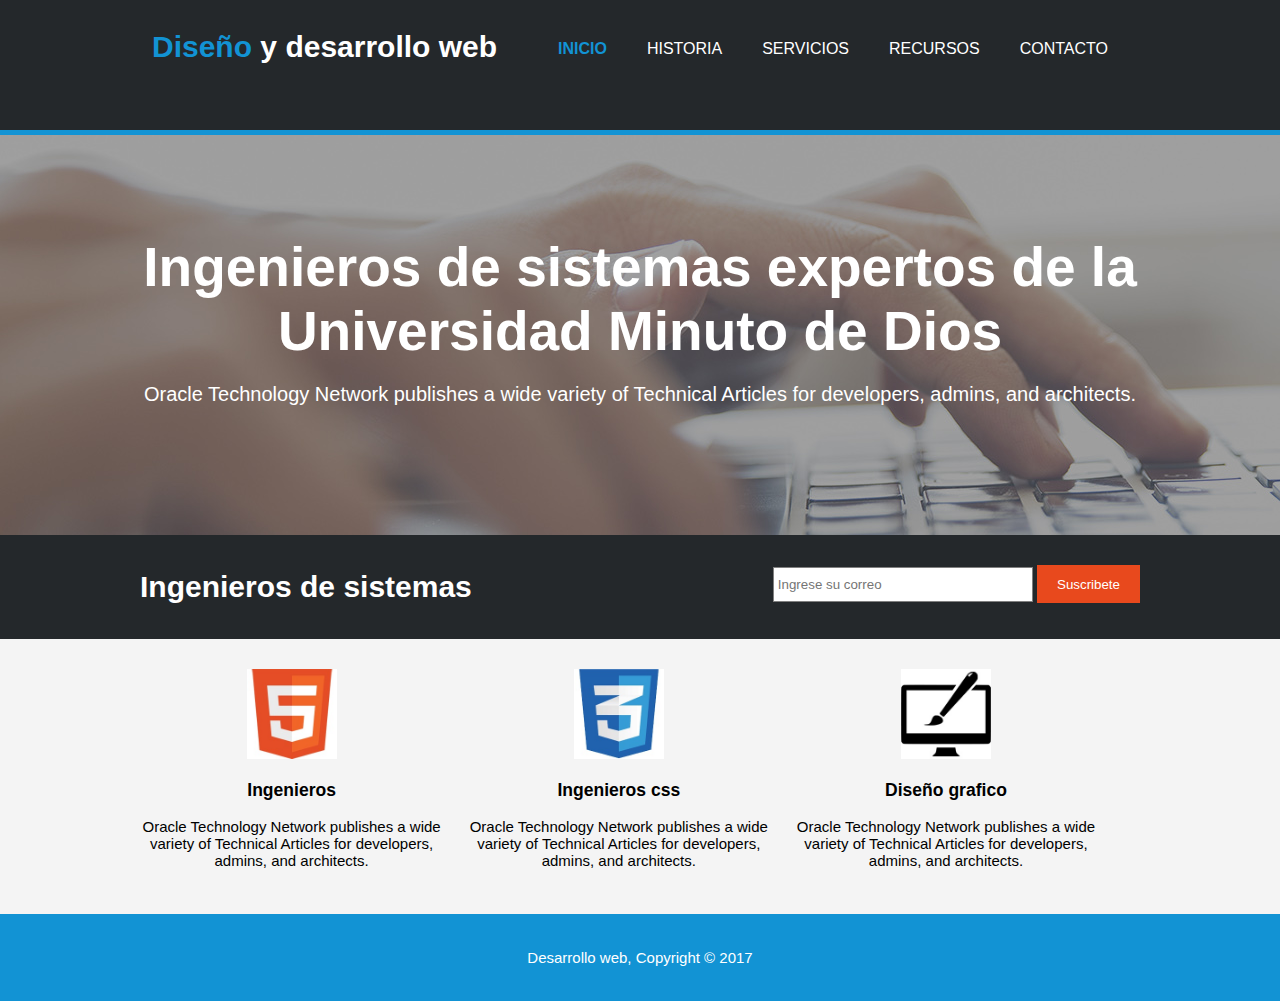
<file: I punto/index.html>
<!DOCTYPE html>
<html lang="es" dir="ltr">
  <head>
    <meta charset="utf-8">
    <title>Programacion web | Bienvenidos</title>
    <meta name="viewport" content="width=device-width">
    <meta name="description" content="Diseño y desarrollo web">
    <meta name="keywords" content="diseño web, desarrollo web">
    <meta name="author" content="Daniel Camacho Fonseca Ingeniero">
    <link rel="stylesheet" type="text/css" href="css/estilos.css">
  </head>
  <body>
    <header>
      <div class="contenedor">
        <div id="marca">
          <h1><span class="resaltado">Diseño</span> y desarrollo web</h1>
        </div>
        <nav>
          <ul>
            <li class="actual"><a href="index.html">Inicio</a></li>
            <li><a href="historia.html">Historia</a></li>
            <li><a href="servicios.html">Servicios</a></li>
            <li><a href="recursos.html">Recursos</a></li>
            <li><a href="contacto.html">Contacto</a></li>
          </ul>
        </nav>
      </div>
    </header>

    <section id="cabecera">
      <div class="contenedor">
        <h1>Ingenieros de sistemas expertos de la Universidad Minuto de Dios</h1>
        <p>Oracle Technology Network publishes a wide variety of Technical Articles for developers, admins, and architects.</p>
      </div>
    </section>

    <section id="boletin">
      <div class="contenedor">
        <h1> Ingenieros de sistemas </h1>
        <form>
          <input type="email" name="email" placeholder="Ingrese su correo">
          <button type="submit" class="boton1">Suscribete</button>
        </form>
      </div>
    </section>

    <section id="cajas">
      <div class="contenedor">
        <div class="caja">
          <img src="img/logo_html.jpg">
          <h3>Ingenieros</h3>
          <p>Oracle Technology Network publishes a wide variety of Technical Articles for developers, admins, and architects.</p>
        </div>
        <div class="caja">
          <img src="img/logo_css.jpg">
          <h3>Ingenieros css</h3>
          <p>Oracle Technology Network publishes a wide variety of Technical Articles for developers, admins, and architects.</p>
        </div>
        <div class="caja">
          <img src="img/logo_brush.jpg">
          <h3>Diseño grafico</h3>
          <p>Oracle Technology Network publishes a wide variety of Technical Articles for developers, admins, and architects.</p>
        </div>
      </div>
    </section>

    <footer>
      <p>Desarrollo web, Copyright &copy; 2017</p>
    </footer>
  </body>
</html>
</file>
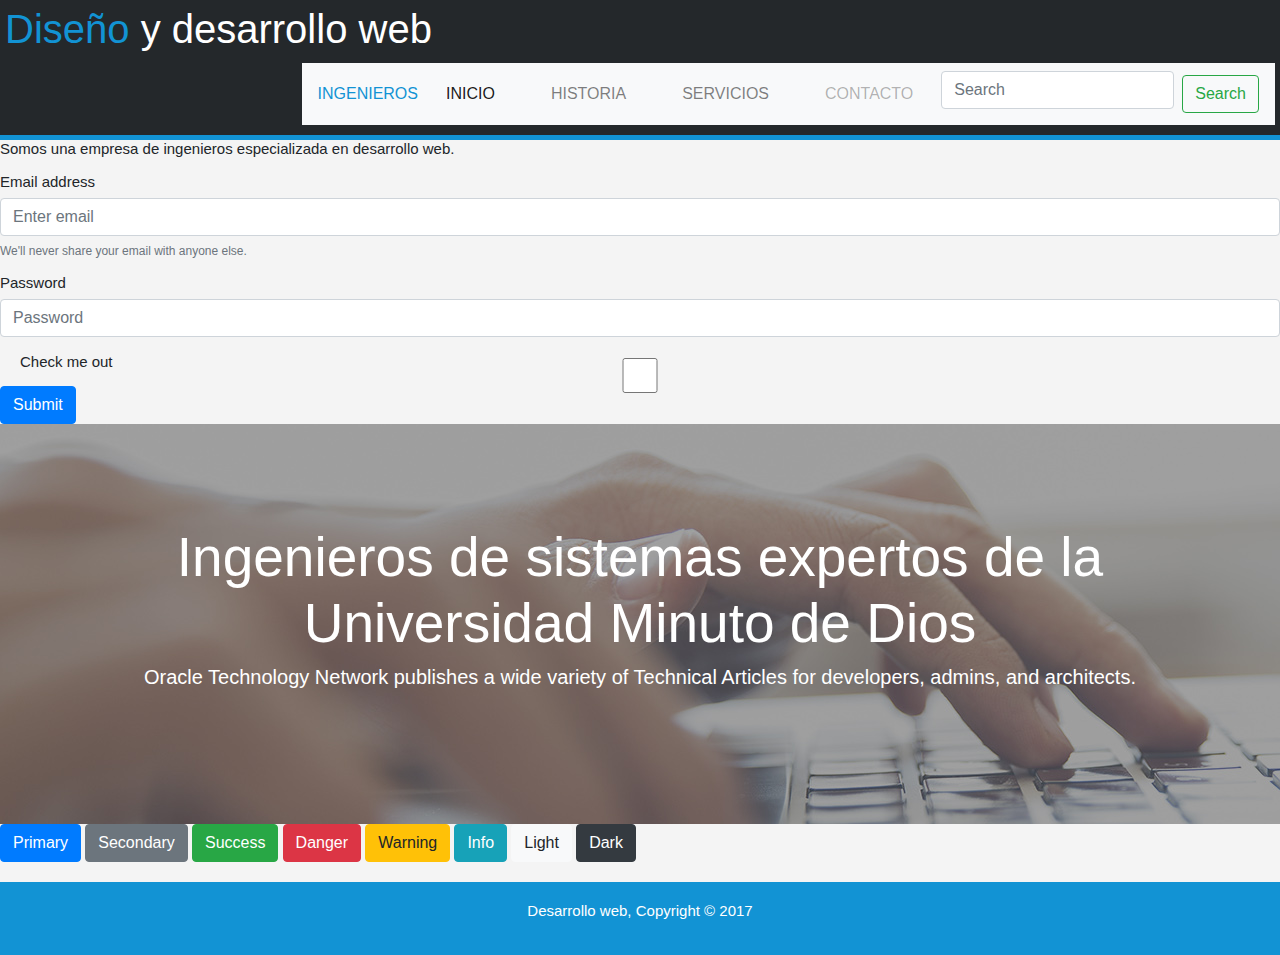
<file: II punto/index.html>
<!DOCTYPE html>
<html lang="en" dir="ltr">
  <head>
    <meta charset="utf-8">
    <meta name="viewport" content="width=device-width, user-scalable=no, initial-scale=1.0, maximum-scale=1.0, minium-scale=1.0">
    <title>II punto</title>
    <link rel="stylesheet" href="css/bootstrap.min.css">
    <link rel="stylesheet" type="text/css" href="css/estilos.css">
  </head>
  <body>
    <script src="js/jquery-3.3.1.min.js"></script>
    <script src="js/bootstrap.min.js"></script>

    <header>
      <div id="marca">
        <h1><span class="resaltado">Diseño</span> y desarrollo web</h1>
      </div>
      <nav class="navbar navbar-expand-lg navbar-light bg-light">
  <a class="actual" class="navbar-brand" href="index.html"><span class="resaltado">Ingenieros</span></a>
  <button class="navbar-toggler" type="button" data-toggle="collapse" data-target="#navbarSupportedContent" aria-controls="navbarSupportedContent" aria-expanded="false" aria-label="Toggle navigation">
    <span class="navbar-toggler-icon"></span>
  </button>

  <div class="collapse navbar-collapse" id="navbarSupportedContent">
    <ul class="navbar-nav mr-auto">
      <li class="nav-item active">
        <a class="nav-link" href="inicio.html">Inicio <span class="sr-only">(current)</span></a>
      </li>
      <li class="nav-item">
        <a class="nav-link" href="historia.html">Historia</a>
      </li>
      <li class="nav-item">
        <a class="nav-link" href="servicios.html">Servicios</a>
      </li>
      <li class="nav-item">
        <a class="nav-link disabled" href="contacto.html">Contacto</a>
      </li>
    </ul>
    <form class="form-inline my-2 my-lg-0">
      <input class="form-control mr-sm-2" type="search" placeholder="Search" aria-label="Search">
      <button class="btn btn-outline-success my-2 my-sm-0" type="submit">Search</button>
    </form>
  </div>
</nav>
    </header>

      <p class="pone">Somos una empresa de ingenieros especializada en desarrollo web.</p>

      <!-- formulario -->
      <form>
  <div class="form-group">
    <label for="exampleInputEmail1">Email address</label>
    <input type="email" class="form-control" id="exampleInputEmail1" aria-describedby="emailHelp" placeholder="Enter email">
    <small id="emailHelp" class="form-text text-muted">We'll never share your email with anyone else.</small>
  </div>
  <div class="form-group">
    <label for="exampleInputPassword1">Password</label>
    <input type="password" class="form-control" id="exampleInputPassword1" placeholder="Password">
  </div>
  <div class="form-group form-check">
    <input type="checkbox" class="form-check-input" id="exampleCheck1">
    <label class="form-check-label" for="exampleCheck1">Check me out</label>
  </div>
  <button type="submit" class="btn btn-primary">Submit</button>
</form>

<section id="cabecera">
  <div class="contenedor">
    <h1>Ingenieros de sistemas expertos de la Universidad Minuto de Dios</h1>
    <p>Oracle Technology Network publishes a wide variety of Technical Articles for developers, admins, and architects.</p>
  </div>
</section>

<button type="button" class="btn btn-primary">Primary</button>
<button type="button" class="btn btn-secondary">Secondary</button>
<button type="button" class="btn btn-success">Success</button>
<button type="button" class="btn btn-danger">Danger</button>
<button type="button" class="btn btn-warning">Warning</button>
<button type="button" class="btn btn-info">Info</button>
<button type="button" class="btn btn-light">Light</button>
<button type="button" class="btn btn-dark">Dark</button>

<footer>
  <p>Desarrollo web, Copyright &copy; 2017</p>
</footer>

  </body>
</html>
</file>
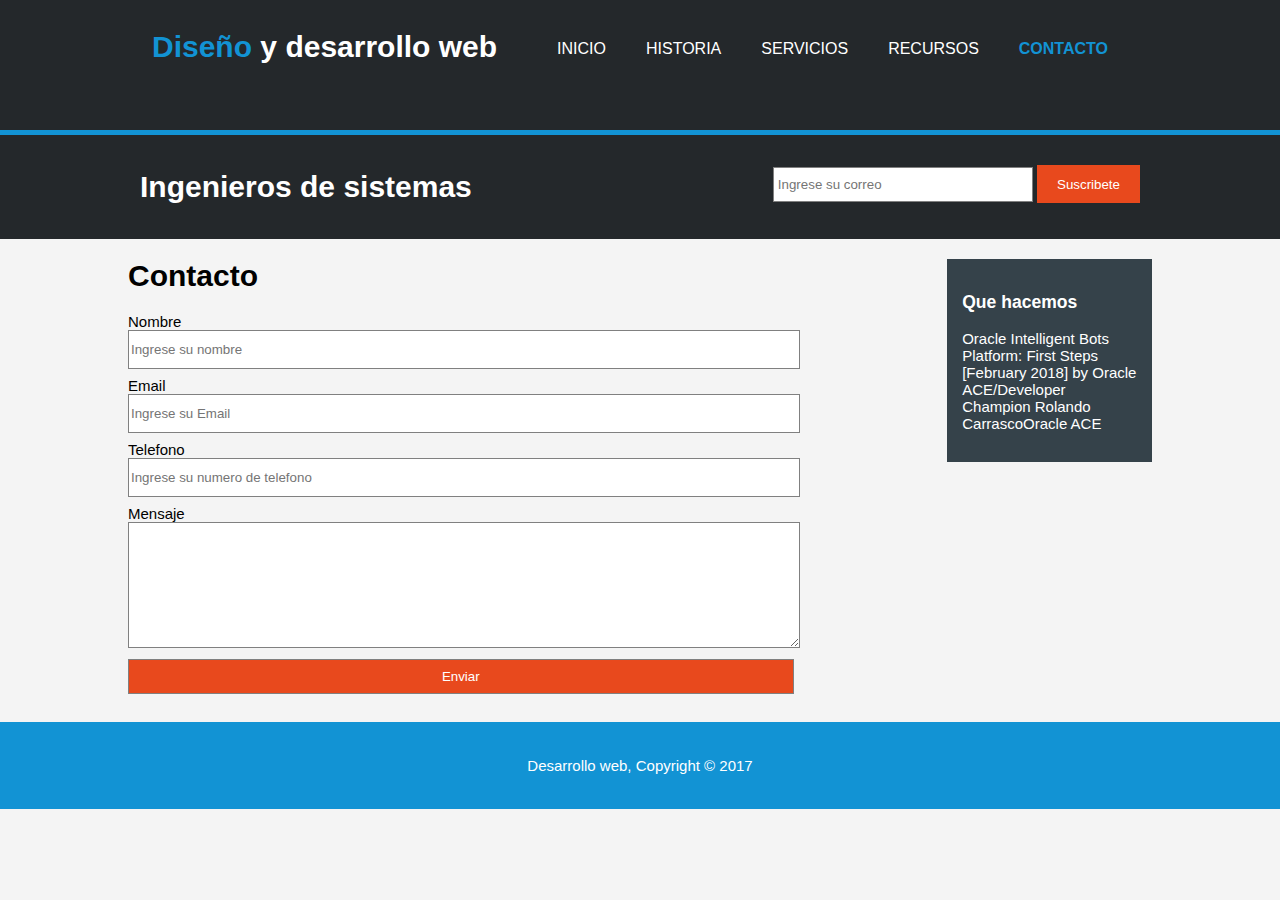
<file: I punto/contacto.html>
<!DOCTYPE html>
<html lang="en" dir="ltr">
  <head>
    <meta charset="utf-8">
    <title>Programacion web | Servicios</title>
    <meta name="viewport" content="width=device-width">
    <meta name="description" content="Diseño y desarrollo web">
    <meta name="keywords" content="diseño web, desarrollo web">
    <meta name="author" content="Daniel Camacho Fonseca Ingeniero">
    <link rel="stylesheet" type="text/css" href="css/estilos.css">
  </head>
  <body>
    <header>
      <div class="contenedor">
        <div id="marca">
          <h1><span class="resaltado">Diseño</span> y desarrollo web</h1>
        </div>
        <nav>
          <ul>
            <li><a href="index.html">Inicio</a></li>
            <li><a href="historia.html">Historia</a></li>
            <li><a href="servicios.html">Servicios</a></li>
            <li><a href="recursos.html">Recursos</a></li>
            <li class="actual"><a href="contacto.html">Contacto</a></li>
          </ul>
        </nav>
      </div>
    </header>

    <section id="boletin">
      <div class="contenedor">
        <h1>Ingenieros de sistemas</h1>
        <form>
          <input type="email" name="email" placeholder="Ingrese su correo">
          <button type="submit" class="boton1">Suscribete</button>
        </form>
      </div>
    </section>

    <section id="main">
      <div class="contenedor">
          <article id="main-cul">
            <h1>Contacto</h1>
            <form>
              <label>Nombre</label>
              <input type="text" name="nombre" placeholder="Ingrese su nombre">
               <br>
              <label>Email</label>
              <input type="text" name="Email" placeholder="Ingrese su Email">
                <br>
              <label>Telefono</label>
              <input type="numero" name="tel" placeholder="Ingrese su numero de telefono">
              <br>
              <label>Mensaje</label>
              <textarea></textarea>
              <br>
              <input type="submit" value="Enviar">
            </form>
          </article>

          <aside id="lateral">
            <div class="oscuro">
              <h3>Que hacemos</h3>
              <p>Oracle Intelligent Bots Platform: First Steps [February 2018]
              by Oracle ACE/Developer Champion Rolando CarrascoOracle ACE</p>
            </div>
          </aside>
      </div>
    </section>

    <footer>
      <p>Desarrollo web, Copyright &copy; 2017</p>
    </footer>
  </body>
</html>
</file>
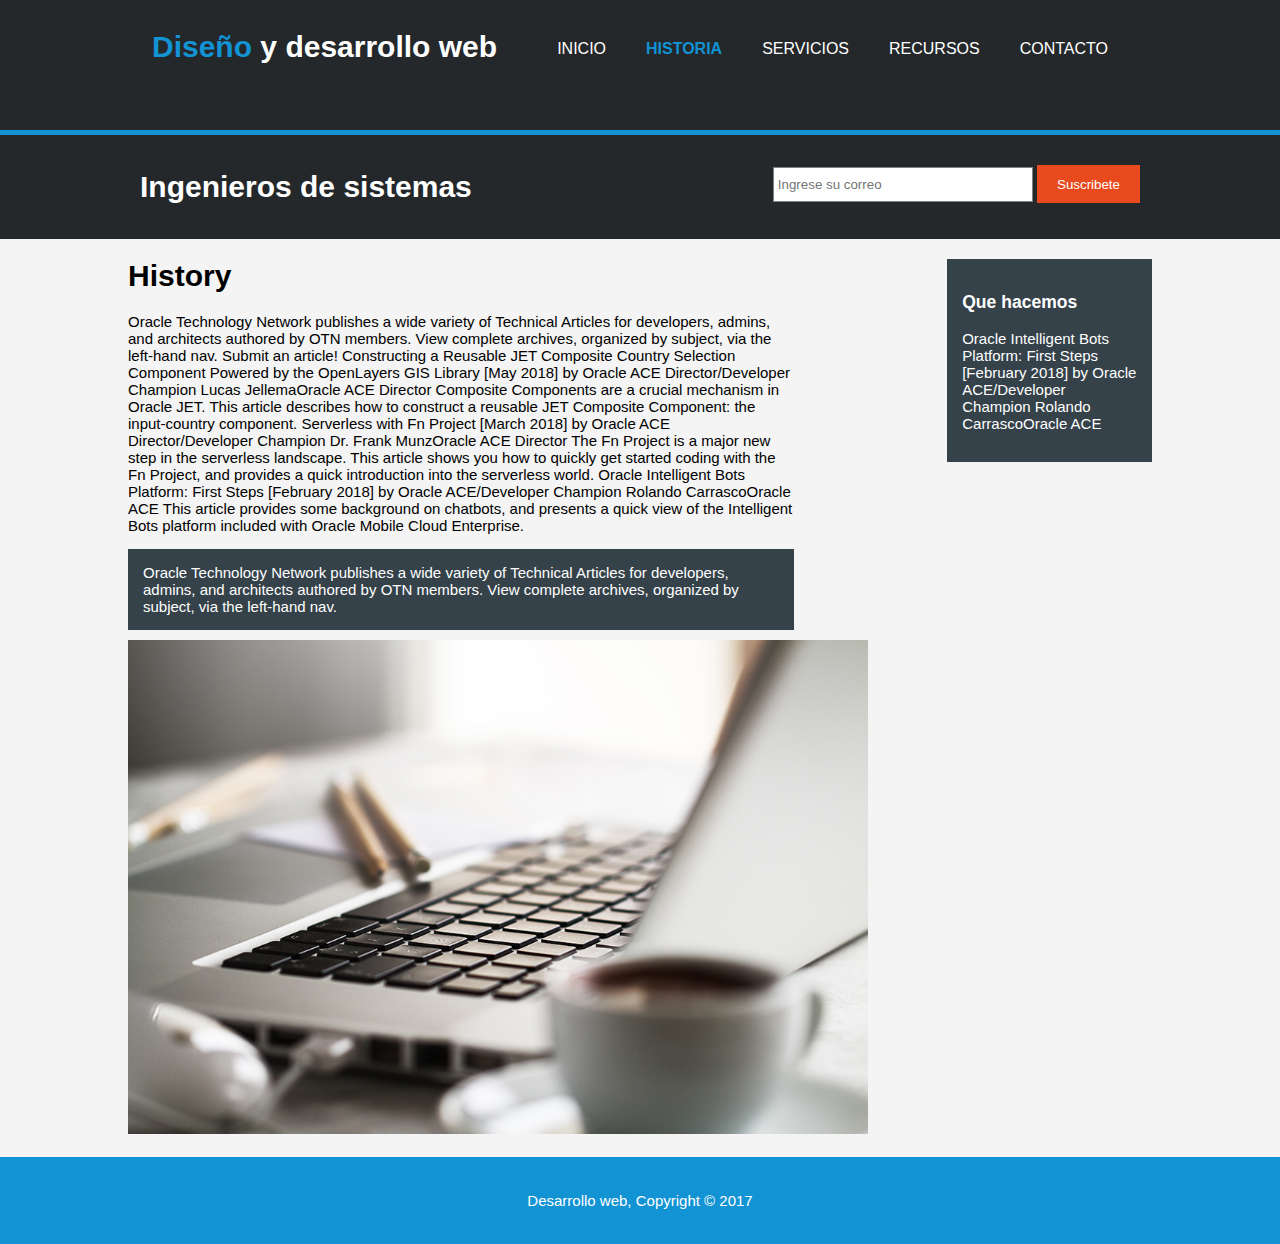
<file: I punto/historia.html>
<!DOCTYPE html>
<html lang="en" dir="ltr">
  <head>
    <meta charset="utf-8">
    <title>Programacion web | Bienvenidos</title>
    <meta name="viewport" content="width=device-width">
    <meta name="description" content="Diseño y desarrollo web">
    <meta name="keywords" content="diseño web, desarrollo web">
    <meta name="author" content="Daniel Camacho Fonseca Ingeniero">
    <link rel="stylesheet" type="text/css" href="css/estilos.css">
  </head>
  <body>
    <header>
      <div class="contenedor">
        <div id="marca">
          <h1><span class="resaltado">Diseño</span> y desarrollo web</h1>
        </div>
        <nav>
          <ul>
            <li><a href="index.html">Inicio</a></li>
            <li class="actual"><a href="historia.html">Historia</a></li>
            <li><a href="servicios.html">Servicios</a></li>
            <li><a href="recursos.html">Recursos</a></li>
            <li><a href="contacto.html">Contacto</a></li>
          </ul>
        </nav>
      </div>
    </header>

    <section id="boletin">
      <div class="contenedor">
        <h1>Ingenieros de sistemas</h1>
        <form>
          <input type="email" name="email" placeholder="Ingrese su correo">
          <button type="submit" class="boton1">Suscribete</button>
        </form>
      </div>
    </section>

    <section id="main">
      <div class="contenedor">
        <article id="main-col">
          <h1>History</h1>
              <p>Oracle Technology Network publishes a wide variety of Technical Articles for developers, admins, and architects authored by OTN members. View complete archives, organized by subject, via the left-hand nav.

            Submit an article!

            Constructing a Reusable JET Composite Country Selection Component Powered by the OpenLayers GIS Library [May 2018]
            by Oracle ACE Director/Developer Champion Lucas JellemaOracle ACE Director
            Composite Components are a crucial mechanism in Oracle JET. This article describes how to construct a reusable JET Composite Component: the input-country component.

            Serverless with Fn Project [March 2018]
            by Oracle ACE Director/Developer Champion Dr. Frank MunzOracle ACE Director
            The Fn Project is a major new step in the serverless landscape. This article shows you how to quickly get started coding with the Fn Project, and provides a quick introduction into the serverless world.

            Oracle Intelligent Bots Platform: First Steps [February 2018]
            by Oracle ACE/Developer Champion Rolando CarrascoOracle ACE
            This article provides some background on chatbots, and presents a quick view of the Intelligent Bots platform included with Oracle Mobile Cloud Enterprise.</p>
      <p class="oscuro">
      Oracle Technology Network publishes a wide variety of Technical Articles for developers, admins, and architects authored by OTN members. View complete archives, organized by subject, via the left-hand nav.
      </p>
          <img src="img/891.jpg" width="740">
          </article>

          <aside id="lateral">
            <div class="oscuro">
              <h3>Que hacemos</h3>
              <p>Oracle Intelligent Bots Platform: First Steps [February 2018]
              by Oracle ACE/Developer Champion Rolando CarrascoOracle ACE</p>
            </div>
          </aside>
      </div>
    </section>

    <footer>
      <p>Desarrollo web, Copyright &copy; 2017</p>
    </footer>
  </body>
</html>
</file>
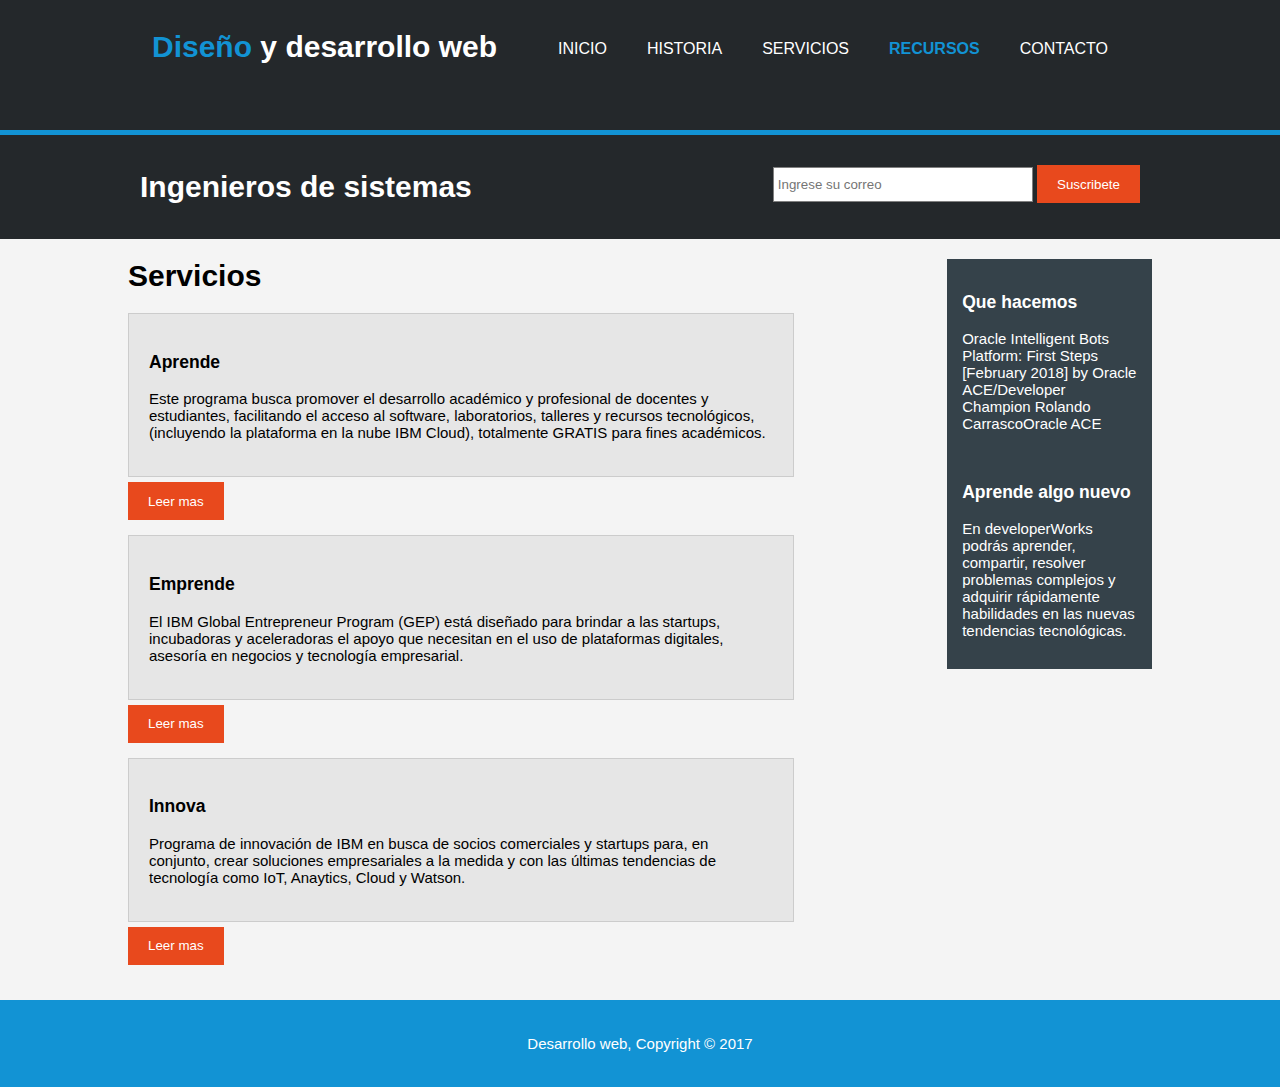
<file: I punto/recursos.html>
<!DOCTYPE html>
<html lang="en" dir="ltr">
  <head>
    <meta charset="utf-8">
    <title>Programacion web | Servicios</title>
    <meta name="viewport" content="width=device-width">
    <meta name="description" content="Diseño y desarrollo web">
    <meta name="keywords" content="diseño web, desarrollo web">
    <meta name="author" content="Daniel Camacho Fonseca Ingeniero">
    <link rel="stylesheet" type="text/css" href="css/estilos.css">
  </head>
  <body>
    <header>
      <div class="contenedor">
        <div id="marca">
          <h1><span class="resaltado">Diseño</span> y desarrollo web</h1>
        </div>
        <nav>
          <ul>
            <li><a href="index.html">Inicio</a></li>
            <li><a href="historia.html">Historia</a></li>
            <li><a href="servicios.html">Servicios</a></li>
            <li class="actual"><a href="recursos.html">Recursos</a></li>
            <li><a href="contacto.html">Contacto</a></li>
          </ul>
        </nav>
      </div>
    </header>

    <section id="boletin">
      <div class="contenedor">
        <h1>Ingenieros de sistemas</h1>
        <form>
          <input type="email" name="email" placeholder="Ingrese su correo">
          <button type="submit" class="boton1">Suscribete</button>
        </form>
      </div>
    </section>

    <section id="main">
      <div class="contenedor">
          <article id="main-cul">
            <h1>Servicios</h1>
            <ul id="recursos">
              <li>
                <h3>Aprende</h3>
                <p>Este programa busca promover el desarrollo académico y profesional de docentes y estudiantes, facilitando el acceso al software, laboratorios, talleres y recursos tecnológicos, (incluyendo la plataforma en la nube IBM Cloud), totalmente GRATIS para fines académicos.</p>
                </li>
                  <button type="submit" class="boton2">Leer mas</button>


              <li>
                <h3>Emprende</h3>
                <p>El IBM Global Entrepreneur Program (GEP) está diseñado para brindar a las startups, incubadoras y aceleradoras el apoyo que necesitan en el uso de plataformas digitales, asesoría en negocios y tecnología empresarial.</p>
              </li>
              <button type="submit" class="boton2">Leer mas</button>


              <li>
                <h3>Innova</h3>
                <p>Programa de innovación de IBM en busca de socios comerciales y startups para, en conjunto, crear soluciones empresariales a la medida y con las últimas tendencias de tecnología como IoT, Anaytics, Cloud y Watson.</p>
              </li>
              <button type="submit" class="boton2">Leer mas</button>


          </article>

          <aside id="lateral">
            <div class="oscuro">
              <h3>Que hacemos</h3>
              <p>Oracle Intelligent Bots Platform: First Steps [February 2018]
              by Oracle ACE/Developer Champion Rolando CarrascoOracle ACE</p>
              <br>
              <h3>Aprende algo nuevo</h3>
              <p>En developerWorks podrás aprender, compartir, resolver problemas
                complejos y adquirir rápidamente habilidades en las nuevas tendencias tecnológicas.</p>
            </div
          </aside>
      </div>
    </section>

    <footer>
      <p>Desarrollo web, Copyright &copy; 2017</p>
    </footer>
  </body>
</html>
</file>
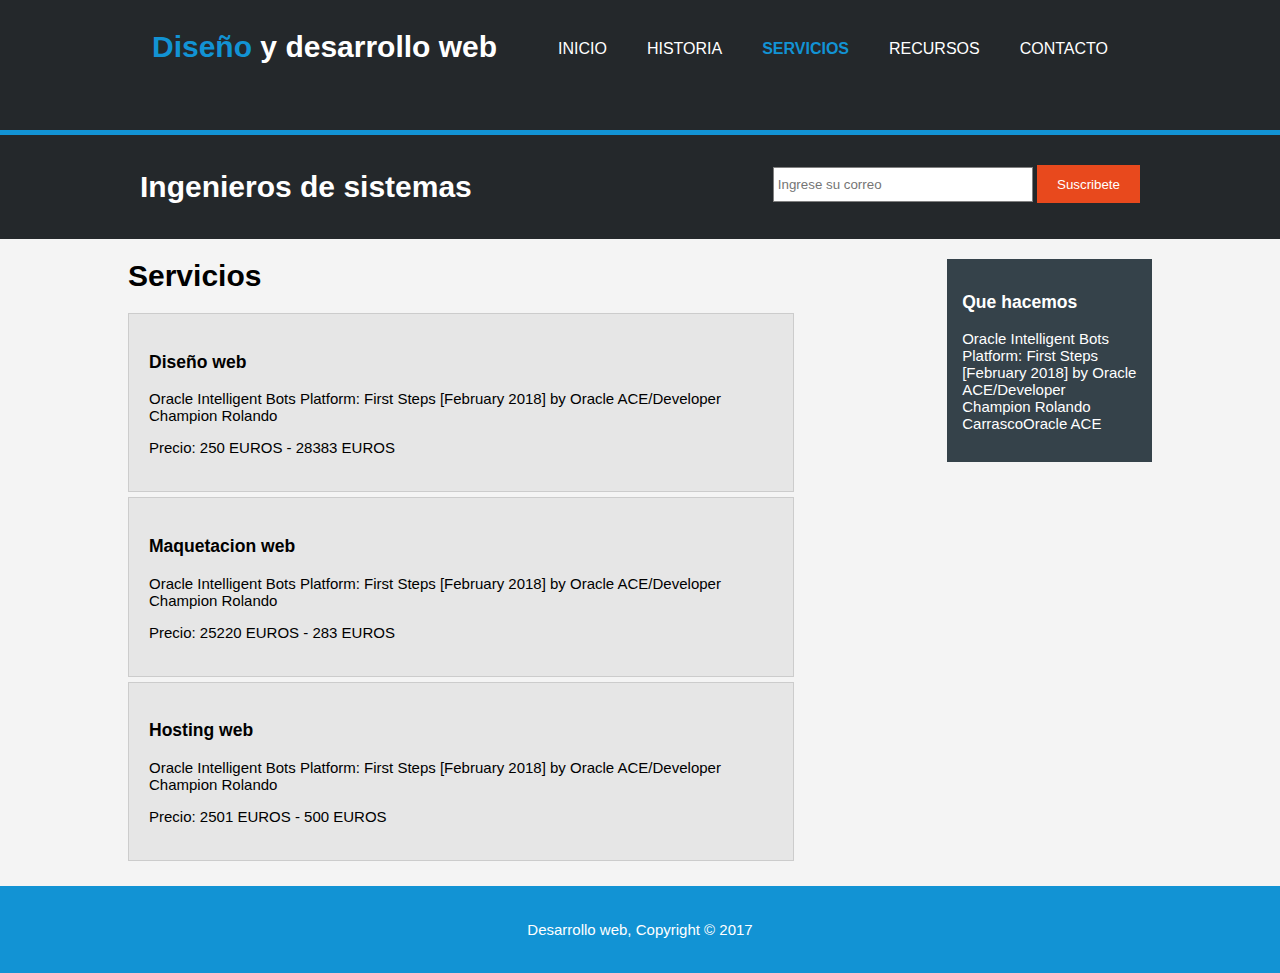
<file: I punto/servicios.html>
<!DOCTYPE html>
<html lang="en" dir="ltr">
  <head>
    <meta charset="utf-8">
    <title>Programacion web | Servicios</title>
    <meta name="viewport" content="width=device-width">
    <meta name="description" content="Diseño y desarrollo web">
    <meta name="keywords" content="diseño web, desarrollo web">
    <meta name="author" content="Daniel Camacho Fonseca Ingeniero">
    <link rel="stylesheet" type="text/css" href="css/estilos.css">
  </head>
  <body>
    <header>
      <div class="contenedor">
        <div id="marca">
          <h1><span class="resaltado">Diseño</span> y desarrollo web</h1>
        </div>
        <nav>
          <ul>
            <li><a href="index.html">Inicio</a></li>
            <li><a href="historia.html">Historia</a></li>
            <li class="actual"><a href="servicios.html">Servicios</a></li>
            <li><a href="recursos.html">Recursos</a></li>
            <li><a href="contacto.html">Contacto</a></li>
          </ul>
        </nav>
      </div>
    </header>

    <section id="boletin">
      <div class="contenedor">
        <h1>Ingenieros de sistemas</h1>
        <form>
          <input type="email" name="email" placeholder="Ingrese su correo">
          <button type="submit" class="boton1">Suscribete</button>
        </form>
      </div>
    </section>

    <section id="main">
      <div class="contenedor">
          <article id="main-col">
            <h1>Servicios</h1>
            <ul id="servicios">
              <li>
                <h3>Diseño web</h3>
                <p>Oracle Intelligent Bots Platform: First Steps [February 2018]
                by Oracle ACE/Developer Champion Rolando</p>
                <p>Precio: 250 EUROS - 28383 EUROS</p>
              </li>
              <li>
                <h3>Maquetacion web</h3>
                <p>Oracle Intelligent Bots Platform: First Steps [February 2018]
                by Oracle ACE/Developer Champion Rolando</p>
                <p>Precio: 25220 EUROS - 283 EUROS</p>
              </li>
              <li>
                <h3>Hosting web</h3>
                <p>Oracle Intelligent Bots Platform: First Steps [February 2018]
                by Oracle ACE/Developer Champion Rolando</p>
                <p>Precio: 2501 EUROS - 500 EUROS</p>
              </li>
            </ul>
          </article>

          <aside id="lateral">
            <div class="oscuro">
              <h3>Que hacemos</h3>
              <p>Oracle Intelligent Bots Platform: First Steps [February 2018]
              by Oracle ACE/Developer Champion Rolando CarrascoOracle ACE</p>
            </div>
          </aside>
      </div>
    </section>

    <footer>
      <p>Desarrollo web, Copyright &copy; 2017</p>
    </footer>
  </body>
</html>
</file>
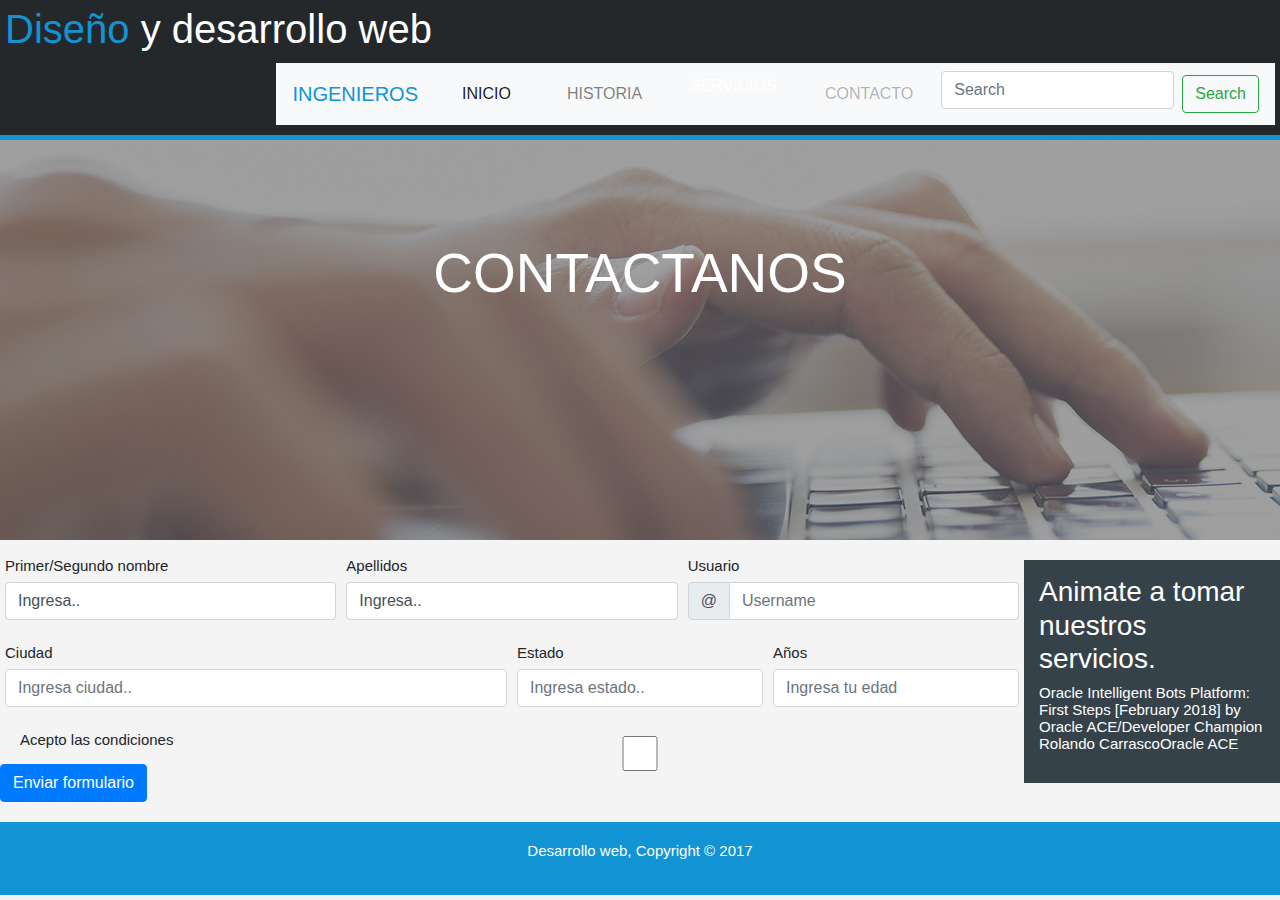
<file: II punto/contacto.html>
<!DOCTYPE html>
<html lang="en" dir="ltr">
  <head>
    <meta charset="utf-8">
    <meta name="viewport" content="width=device-width, user-scalable=no, initial-scale=1.0, maximum-scale=1.0, minium-scale=1.0">
    <title>II punto</title>
    <link rel="stylesheet" href="css/bootstrap.min.css">
    <link rel="stylesheet" type="text/css" href="css/estilos.css">
  </head>
  <body>
    <script src="js/jquery-3.3.1.min.js"></script>
    <script src="js/bootstrap.min.js"></script>

    <header>
      <div id="marca">
        <h1><span class="resaltado">Diseño</span> y desarrollo web</h1>
      </div>
      <nav class="navbar navbar-expand-lg navbar-light bg-light">
  <a class="navbar-brand" href="index.html"><span class="resaltado">Ingenieros</span></a>
  <button class="navbar-toggler" type="button" data-toggle="collapse" data-target="#navbarSupportedContent" aria-controls="navbarSupportedContent" aria-expanded="false" aria-label="Toggle navigation">
    <span class="navbar-toggler-icon"></span>
  </button>

  <div class="collapse navbar-collapse" id="navbarSupportedContent">
    <ul class="navbar-nav mr-auto">
      <li class="nav-item active">
        <a class="nav-link" href="inicio.html">Inicio <span class="sr-only">(current)</span></a>
      </li>
      <li class="nav-item">
        <a class="nav-link" class="nav-link" href="historia.html">Historia</a>
      </li>
      <li class="nav-item">
        <a class="actual" href="servicios.html">Servicios</a>
      </li>
      <li class="nav-item">
        <a class="nav-link disabled" href="contacto.html">Contacto</a>
      </li>
    </ul>
    <form class="form-inline my-2 my-lg-0">
      <input class="form-control mr-sm-2" type="search" placeholder="Search" aria-label="Search">
      <button class="btn btn-outline-success my-2 my-sm-0" type="submit">Search</button>
    </form>
  </div>
</nav>
    </header>

    <section id="cabecera">
      <div class="contenedor">
        <h1>CONTACTANOS</h1>
      </div>
    </section>

    <aside id="lateral">
      <div class="oscuro">
        <h3>Animate a tomar nuestros servicios.</h3>
        <p>Oracle Intelligent Bots Platform: First Steps [February 2018]
        by Oracle ACE/Developer Champion Rolando CarrascoOracle ACE</p>
      </div>
    </aside>
    <br>

    <form>
  <div class="form-row">
    <div class="col-md-4 mb-3">
      <label for="validationDefault01">Primer/Segundo nombre</label>
      <input type="text" class="form-control" id="validationDefault01" placeholder="Primer/Segundo nombre" value="Ingresa.." required>
    </div>
    <div class="col-md-4 mb-3">
      <label for="validationDefault02">Apellidos</label>
      <input type="text" class="form-control" id="validationDefault02" placeholder="Apellidos" value="Ingresa.." required>
    </div>
    <div class="col-md-4 mb-3">
      <label for="validationDefaultUsername">Usuario</label>
      <div class="input-group">
        <div class="input-group-prepend">
          <span class="input-group-text" id="inputGroupPrepend2">@</span>
        </div>
        <input type="text" class="form-control" id="validationDefaultUsername" placeholder="Username" aria-describedby="inputGroupPrepend2" required>
      </div>
    </div>
  </div>
  <div class="form-row">
    <div class="col-md-6 mb-3">
      <label for="validationDefault03">Ciudad</label>
      <input type="text" class="form-control" id="validationDefault03" placeholder="Ingresa ciudad.." required>
    </div>
    <div class="col-md-3 mb-3">
      <label for="validationDefault04">Estado</label>
      <input type="text" class="form-control" id="validationDefault04" placeholder="Ingresa estado.." required>
    </div>
    <div class="col-md-3 mb-3">
      <label for="validationDefault05">Años</label>
      <input type="text" class="form-control" id="validationDefault05" placeholder="Ingresa tu edad" required>
    </div>
  </div>
  <div class="form-group">
    <div class="form-check">
      <input class="form-check-input" type="checkbox" value="" id="invalidCheck2" required>
      <label class="form-check-label" for="invalidCheck2">
        Acepto las condiciones
      </label>
    </div>
  </div>
  <button class="btn btn-primary" type="submit">Enviar formulario</button>
</form>
<footer>
  <p>Desarrollo web, Copyright &copy; 2017</p>
</footer>

  </body>
</html>
</file>
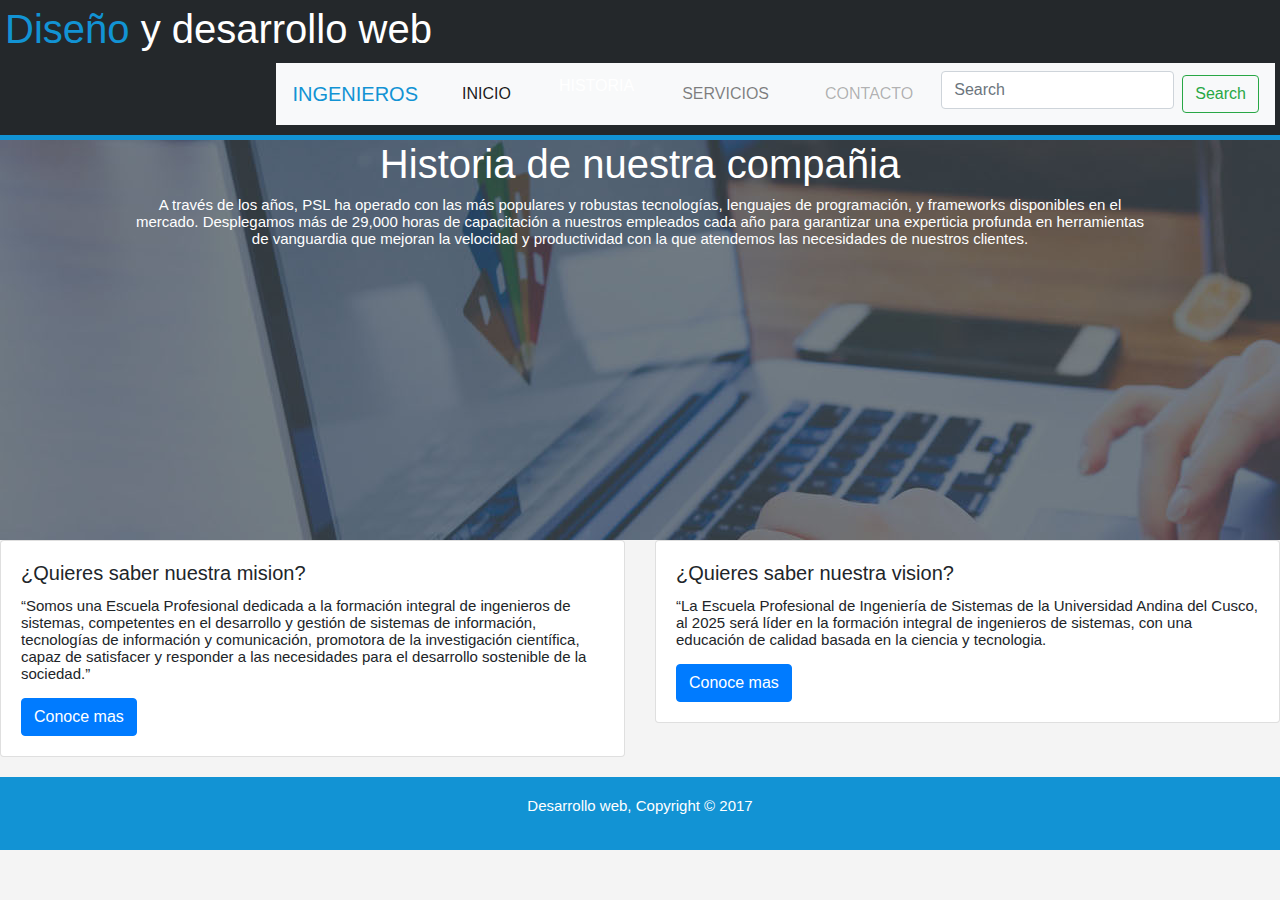
<file: II punto/historia.html>
<!DOCTYPE html>
<html lang="en" dir="ltr">
  <head>
    <meta charset="utf-8">
    <meta name="viewport" content="width=device-width, user-scalable=no, initial-scale=1.0, maximum-scale=1.0, minium-scale=1.0">
    <title>II punto</title>
    <link rel="stylesheet" href="css/bootstrap.min.css">
    <link rel="stylesheet" type="text/css" href="css/estilos.css">
  </head>
  <body>
    <script src="js/jquery-3.3.1.min.js"></script>
    <script src="js/bootstrap.min.js"></script>

    <header>
      <div id="marca">
        <h1><span class="resaltado">Diseño</span> y desarrollo web</h1>
      </div>
      <nav class="navbar navbar-expand-lg navbar-light bg-light">
  <a class="navbar-brand" href="index.html"><span class="resaltado">Ingenieros</span></a>
  <button class="navbar-toggler" type="button" data-toggle="collapse" data-target="#navbarSupportedContent" aria-controls="navbarSupportedContent" aria-expanded="false" aria-label="Toggle navigation">
    <span class="navbar-toggler-icon"></span>
  </button>

  <div class="collapse navbar-collapse" id="navbarSupportedContent">
    <ul class="navbar-nav mr-auto">
      <li class="nav-item active">
        <a class="nav-link" href="inicio.html">Inicio <span class="sr-only">(current)</span></a>
      </li>
      <li class="nav-item">
        <a class="actual" class="nav-link" href="historia.html">Historia</a>
      </li>
      <li class="nav-item">
        <a class="nav-link" href="servicios.html">Servicios</a>
      </li>
      <li class="nav-item">
        <a class="nav-link disabled" href=contacto.html>Contacto</a>
      </li>
    </ul>
    <form class="form-inline my-2 my-lg-0">
      <input class="form-control mr-sm-2" type="search" placeholder="Search" aria-label="Search">
      <button class="btn btn-outline-success my-2 my-sm-0" type="submit">Search</button>
    </form>
  </div>
</nav>
    </header>

    <section id="cabeceras">
      <div class="contenedor">
        <h1>Historia de nuestra compañia</h1>
        <p>A través de los años, PSL ha operado con las más populares y robustas tecnologías, lenguajes de programación, y frameworks disponibles en el mercado. Desplegamos más de 29,000 horas de capacitación a nuestros empleados cada año para garantizar
           una experticia profunda en herramientas de vanguardia que mejoran la velocidad y productividad con la que atendemos las necesidades de nuestros clientes.</p>
      </div>
    </section>

    <div class="row">
  <div class="col-sm-6">
    <div class="card">
      <div class="card-body">
        <h5 class="card-title">¿Quieres saber nuestra mision?</h5>
        <p class="card-text">“Somos una Escuela Profesional dedicada a la formación integral de ingenieros de sistemas,
           competentes en el desarrollo y gestión de sistemas de información, tecnologías de información y comunicación, promotora de la investigación científica,
          capaz de satisfacer y responder a las necesidades para el desarrollo sostenible de la sociedad.”</p>
        <a href="#" class="btn btn-primary">Conoce mas</a>
      </div>
    </div>
  </div>
  <div class="col-sm-6">
    <div class="card">
      <div class="card-body">
        <h5 class="card-title">¿Quieres saber nuestra vision?</h5>
        <p class="card-text">“La Escuela Profesional de Ingeniería de Sistemas de la Universidad Andina del Cusco, al 2025 será líder en la formación
          integral de ingenieros de sistemas, con una educación de calidad basada en la ciencia y tecnologia.</p>
        <a href="#" class="btn btn-primary">Conoce mas</a>
      </div>
    </div>
  </div>
</div>

<footer>
  <p>Desarrollo web, Copyright &copy; 2017</p>
</footer>

  </body>
</html>
</file>
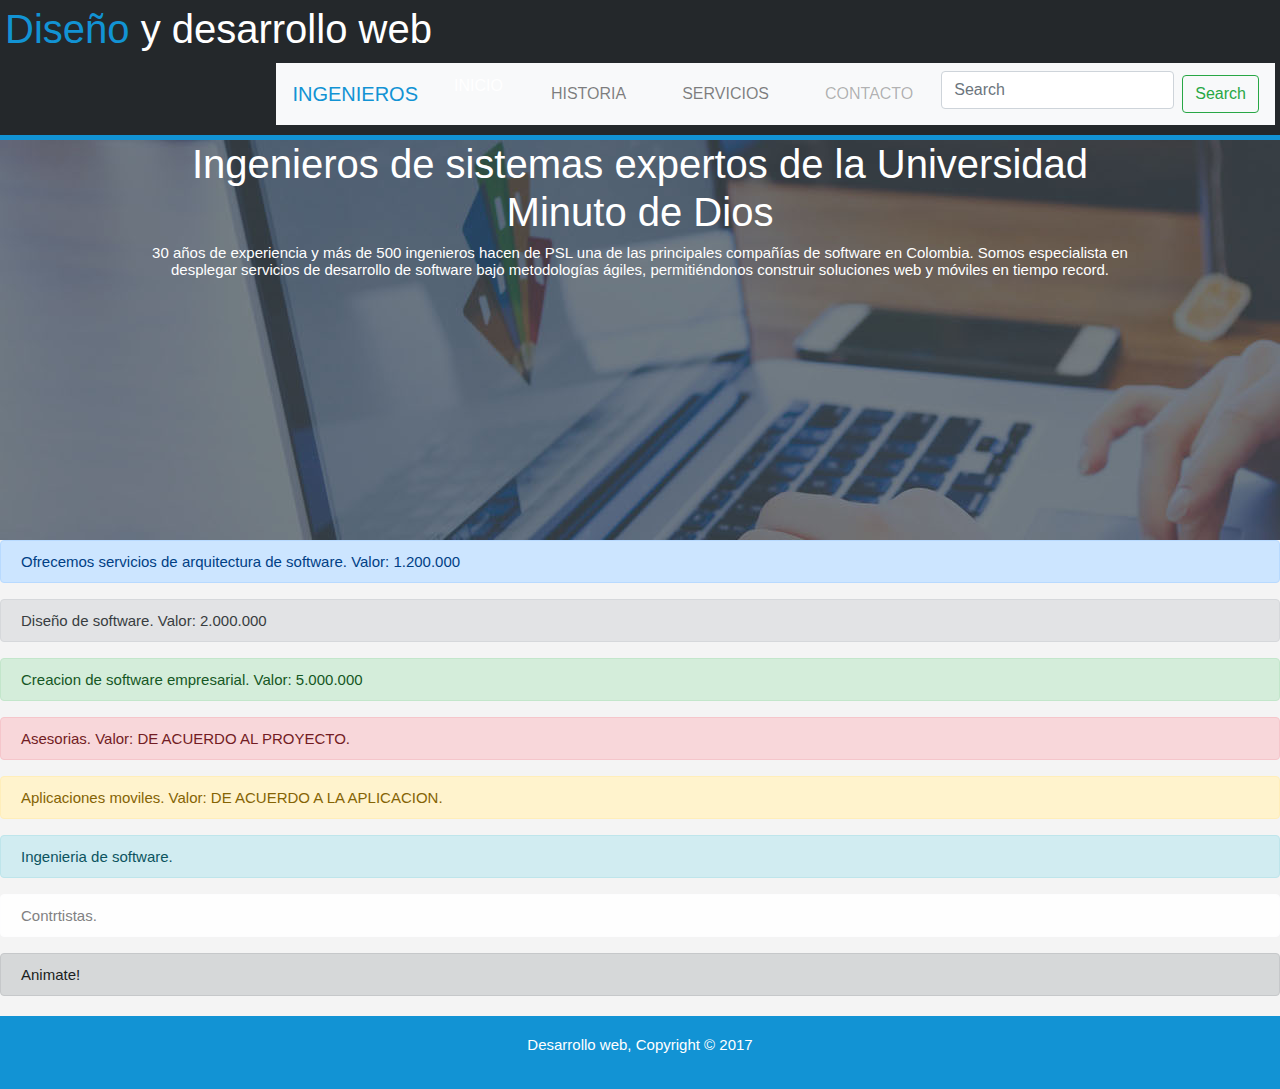
<file: II punto/inicio.html>
<!DOCTYPE html>
<html lang="en" dir="ltr">
  <head>
    <meta charset="utf-8">
    <meta name="viewport" content="width=device-width, user-scalable=no, initial-scale=1.0, maximum-scale=1.0, minium-scale=1.0">
    <title>II punto</title>
    <link rel="stylesheet" href="css/bootstrap.min.css">
    <link rel="stylesheet" type="text/css" href="css/estilos.css">
  </head>
  <body>
    <script src="js/jquery-3.3.1.min.js"></script>
    <script src="js/bootstrap.min.js"></script>

    <header>
      <div id="marca">
        <h1><span class="resaltado">Diseño</span> y desarrollo web</h1>
      </div>
      <nav class="navbar navbar-expand-lg navbar-light bg-light">
  <a class="navbar-brand" href="index.html"><span class="resaltado">Ingenieros</span></a>
  <button class="navbar-toggler" type="button" data-toggle="collapse" data-target="#navbarSupportedContent" aria-controls="navbarSupportedContent" aria-expanded="false" aria-label="Toggle navigation">
    <span class="navbar-toggler-icon"></span>
  </button>

  <div class="collapse navbar-collapse" id="navbarSupportedContent">
    <ul class="navbar-nav mr-auto">
      <li class="nav-item active">
        <a class="actual" class="nav-link" href="">Inicio <span class="sr-only">(current)</span></a>
      </li>
      <li class="nav-item">
        <a class="nav-link" href="historia.html">Historia</a>
      </li>
      <li class="nav-item">
        <a class="nav-link" href="servicios.html">Servicios</a>
      </li>
      <li class="nav-item">
        <a class="nav-link disabled" href="contacto.html">Contacto</a>
      </li>
    </ul>
    <form class="form-inline my-2 my-lg-0">
      <input class="form-control mr-sm-2" type="search" placeholder="Search" aria-label="Search">
      <button class="btn btn-outline-success my-2 my-sm-0" type="submit">Search</button>
    </form>
  </div>
</nav>
    </header>

    <section id="cabeceras">
      <div class="contenedor">
        <h1>Ingenieros de sistemas expertos de la Universidad Minuto de Dios</h1>
        <p>30 años de experiencia y más de 500 ingenieros hacen de PSL una de las principales compañías de software en Colombia.
            Somos especialista en desplegar servicios de desarrollo de software bajo metodologías ágiles, permitiéndonos construir soluciones web y móviles en tiempo record.</p>
      </div>
    </section>


      <div class="alert alert-primary" role="alert">
        Ofrecemos servicios de arquitectura de software.
        Valor: 1.200.000
      </div>
      <div class="alert alert-secondary" role="alert">
        Diseño de software.
        Valor: 2.000.000
      </div>
      <div class="alert alert-success" role="alert">
        Creacion de software empresarial.
        Valor: 5.000.000
      </div>
      <div class="alert alert-danger" role="alert">
        Asesorias.
        Valor: DE ACUERDO AL PROYECTO.
      </div>
      <div class="alert alert-warning" role="alert">
        Aplicaciones moviles.
        Valor: DE ACUERDO A LA APLICACION.
      </div>
      <div class="alert alert-info" role="alert">
       Ingenieria de software.
      </div>
      <div class="alert alert-light" role="alert">
        Contrtistas.
      </div>
      <div class="alert alert-dark" role="alert">
        Animate!
      </div>


<footer>
  <p>Desarrollo web, Copyright &copy; 2017</p>
</footer>

  </body>
</html>
</file>
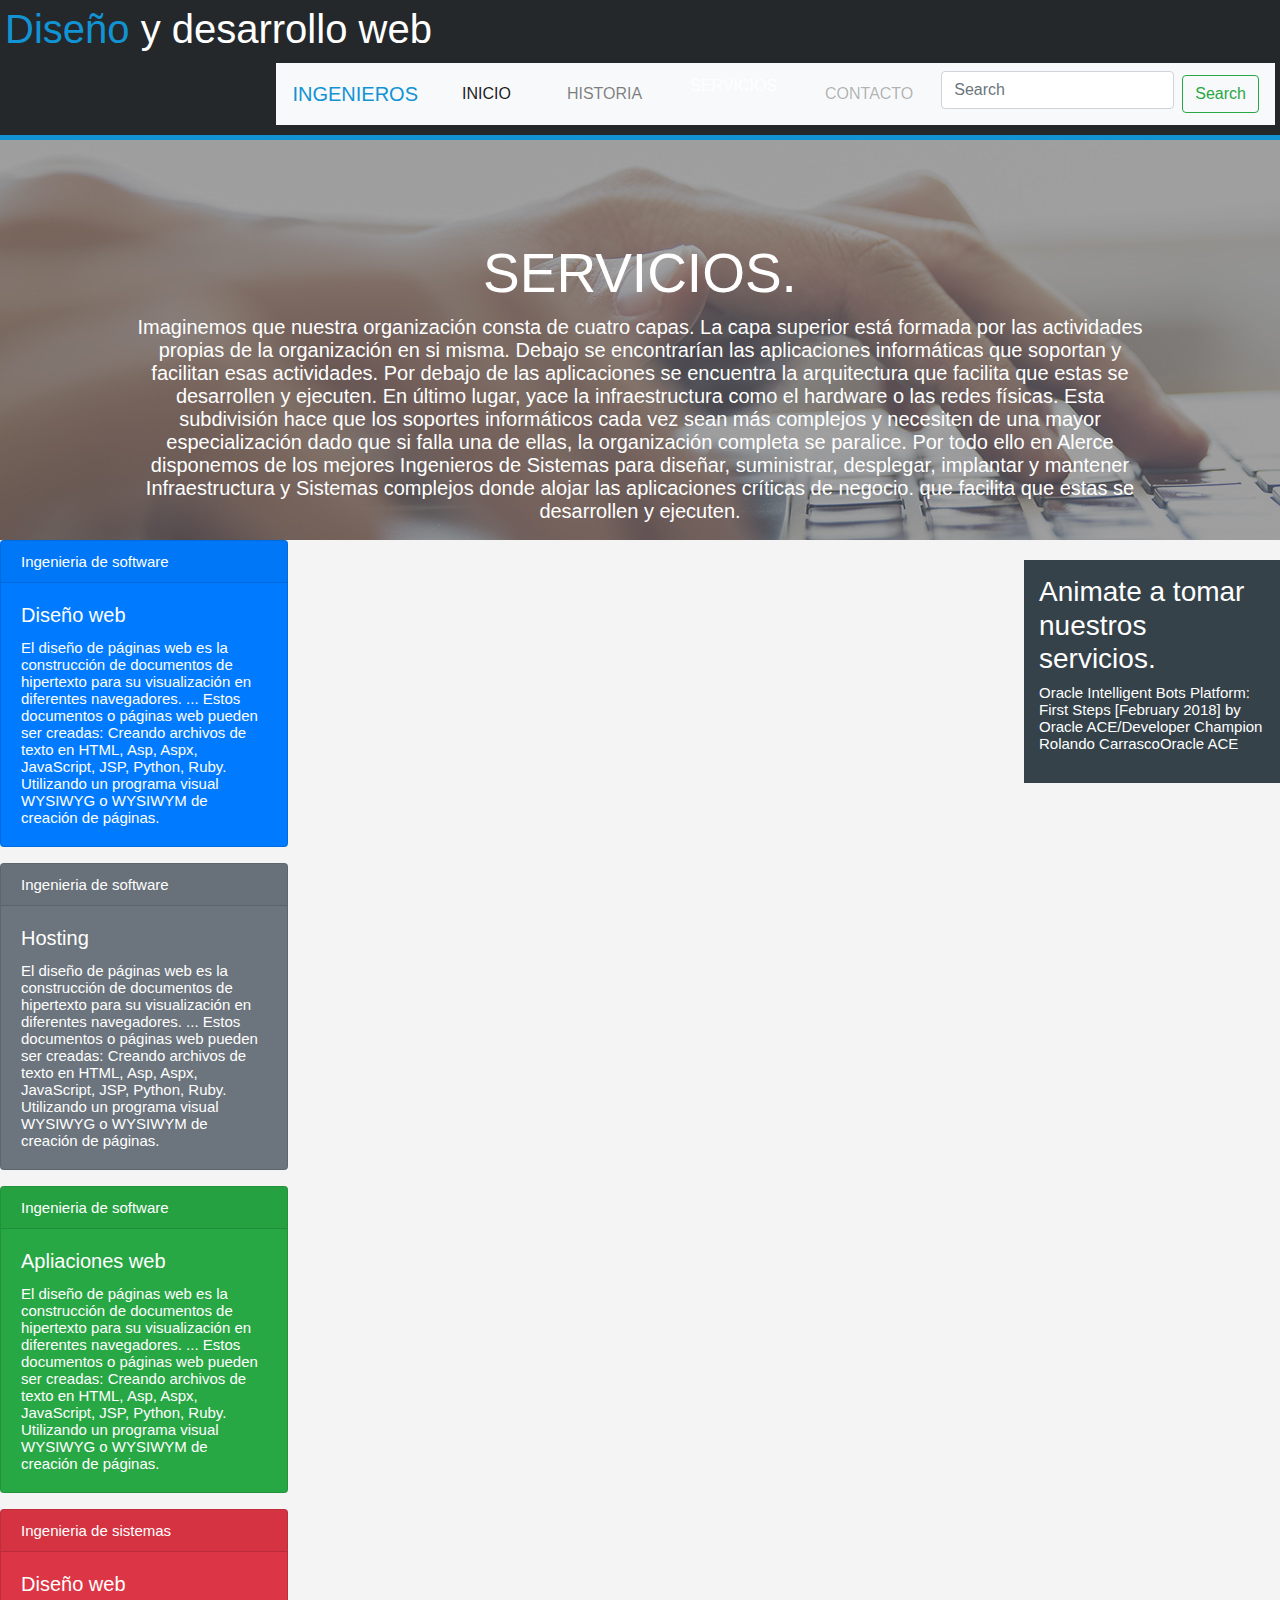
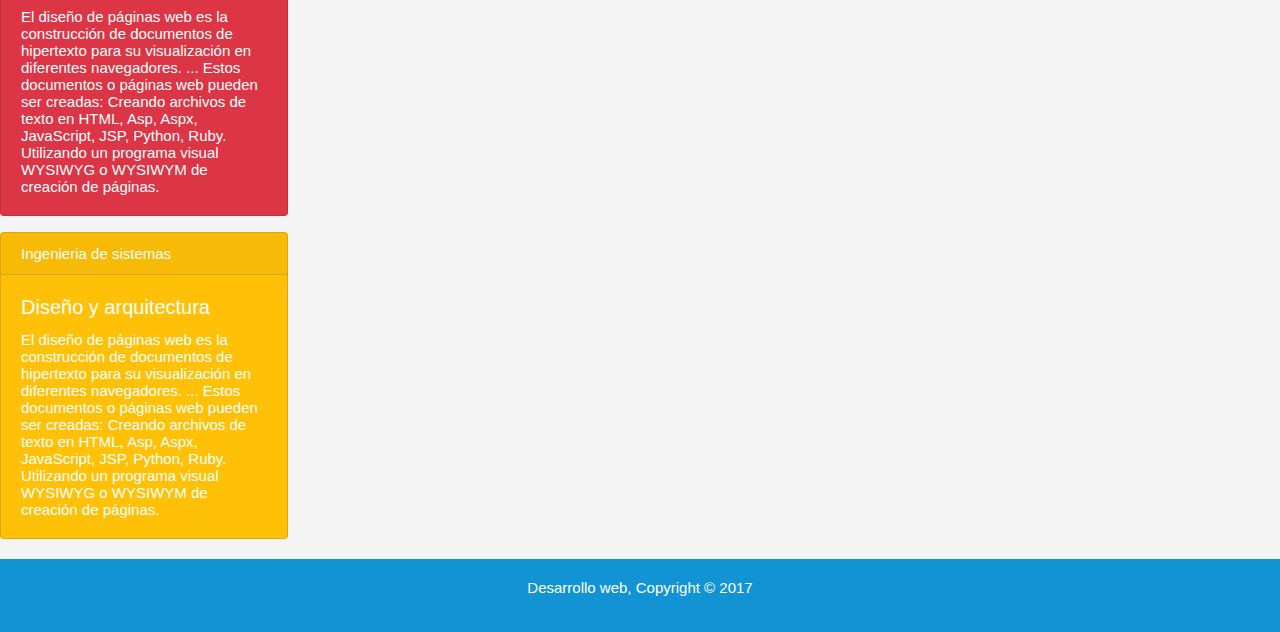
<file: II punto/servicios.html>
<!DOCTYPE html>
<html lang="en" dir="ltr">
  <head>
    <meta charset="utf-8">
    <meta name="viewport" content="width=device-width, user-scalable=no, initial-scale=1.0, maximum-scale=1.0, minium-scale=1.0">
    <title>II punto</title>
    <link rel="stylesheet" href="css/bootstrap.min.css">
    <link rel="stylesheet" type="text/css" href="css/estilos.css">
  </head>
  <body>
    <script src="js/jquery-3.3.1.min.js"></script>
    <script src="js/bootstrap.min.js"></script>

    <header>
      <div id="marca">
        <h1><span class="resaltado">Diseño</span> y desarrollo web</h1>
      </div>
      <nav class="navbar navbar-expand-lg navbar-light bg-light">
  <a class="navbar-brand" href="index.html"><span class="resaltado">Ingenieros</span></a>
  <button class="navbar-toggler" type="button" data-toggle="collapse" data-target="#navbarSupportedContent" aria-controls="navbarSupportedContent" aria-expanded="false" aria-label="Toggle navigation">
    <span class="navbar-toggler-icon"></span>
  </button>

  <div class="collapse navbar-collapse" id="navbarSupportedContent">
    <ul class="navbar-nav mr-auto">
      <li class="nav-item active">
        <a class="nav-link" href="inicio.html">Inicio <span class="sr-only">(current)</span></a>
      </li>
      <li class="nav-item">
        <a class="nav-link" class="nav-link" href="historia.html">Historia</a>
      </li>
      <li class="nav-item">
        <a class="actual" href="servicios.html">Servicios</a>
      </li>
      <li class="nav-item">
        <a class="nav-link disabled" href="contacto.html">Contacto</a>
      </li>
    </ul>
    <form class="form-inline my-2 my-lg-0">
      <input class="form-control mr-sm-2" type="search" placeholder="Search" aria-label="Search">
      <button class="btn btn-outline-success my-2 my-sm-0" type="submit">Search</button>
    </form>
  </div>
</nav>
    </header>

    <section id="cabecera">
      <div class="contenedor">
        <h1>SERVICIOS.</h1>
        <p>Imaginemos que nuestra organización consta de cuatro capas. La capa superior está formada por las actividades propias de la organización en si misma. Debajo se encontrarían las aplicaciones informáticas que soportan y facilitan esas actividades. Por debajo de las aplicaciones se encuentra la arquitectura que facilita que estas se desarrollen y ejecuten. En último lugar, yace la infraestructura como el hardware o las redes físicas.

Esta subdivisión hace que los soportes informáticos cada vez sean más complejos y necesiten de una mayor especialización dado que si falla una de ellas, la organización completa se paralice. Por todo ello en Alerce disponemos de los mejores Ingenieros de Sistemas para diseñar, suministrar, desplegar, implantar y mantener Infraestructura y Sistemas complejos donde alojar las aplicaciones críticas de negocio.
          que facilita que estas se desarrollen y ejecuten.</p>
      </div>
    </section>

    <aside id="lateral">
      <div class="oscuro">
        <h3>Animate a tomar nuestros servicios.</h3>
        <p>Oracle Intelligent Bots Platform: First Steps [February 2018]
        by Oracle ACE/Developer Champion Rolando CarrascoOracle ACE</p>
      </div>
    </aside>

    <div class="card text-white bg-primary mb-3" style="max-width: 18rem;">
      <div class="card-header">Ingenieria de software</div>
      <div class="card-body">
        <h5 class="card-title">Diseño web</h5>
        <p class="card-text">El diseño de páginas web es la construcción de documentos de hipertexto para su visualización en diferentes navegadores. ... Estos documentos o páginas web pueden ser creadas: Creando archivos de texto en HTML, Asp, Aspx, JavaScript, JSP, Python, Ruby. Utilizando un programa visual WYSIWYG o WYSIWYM de creación de páginas.</p>
      </div>
    </div>
    <div class="card text-white bg-secondary mb-3" style="max-width: 18rem;">
      <div class="card-header">Ingenieria de software</div>
      <div class="card-body">
        <h5 class="card-title">Hosting</h5>
        <p class="card-text">El diseño de páginas web es la construcción de documentos de hipertexto para su visualización en diferentes navegadores. ... Estos documentos o páginas web pueden ser creadas: Creando archivos de texto en HTML, Asp, Aspx, JavaScript, JSP, Python, Ruby. Utilizando un programa visual WYSIWYG o WYSIWYM de creación de páginas.</p>
      </div>
    </div>
    <div class="card text-white bg-success mb-3" style="max-width: 18rem;">
      <div class="card-header">Ingenieria de software</div>
      <div class="card-body">
        <h5 class="card-title">Apliaciones web</h5>
        <p class="card-text">El diseño de páginas web es la construcción de documentos de hipertexto para su visualización en diferentes navegadores. ... Estos documentos o páginas web pueden ser creadas: Creando archivos de texto en HTML, Asp, Aspx, JavaScript, JSP, Python, Ruby. Utilizando un programa visual WYSIWYG o WYSIWYM de creación de páginas.</p>
      </div>
    </div>
    <div class="card text-white bg-danger mb-3" style="max-width: 18rem;">
      <div class="card-header">Ingenieria de sistemas</div>
      <div class="card-body">
        <h5 class="card-title">Diseño web</h5>
        <p class="card-text">El diseño de páginas web es la construcción de documentos de hipertexto para su visualización en diferentes navegadores. ... Estos documentos o páginas web pueden ser creadas: Creando archivos de texto en HTML, Asp, Aspx, JavaScript, JSP, Python, Ruby. Utilizando un programa visual WYSIWYG o WYSIWYM de creación de páginas.</p>
      </div>
    </div>
    <div class="card text-white bg-warning mb-3" style="max-width: 18rem;">
      <div class="card-header">Ingenieria de sistemas</div>
      <div class="card-body">
        <h5 class="card-title">Diseño y arquitectura</h5>
        <p class="card-text">El diseño de páginas web es la construcción de documentos de hipertexto para su visualización en diferentes navegadores. ... Estos documentos o páginas web pueden ser creadas: Creando archivos de texto en HTML, Asp, Aspx, JavaScript, JSP, Python, Ruby. Utilizando un programa visual WYSIWYG o WYSIWYM de creación de páginas.</p>
      </div>
    </div>
    </div>

<footer>
  <p>Desarrollo web, Copyright &copy; 2017</p>
</footer>

  </body>
</html>
</file>
<file: I punto/css/estilos.css>
body{
  font: 15px Arial, Helvetica, sans-serif;
  padding: 0;
  margin: 0;
  background-color: #f4f4f4;
}

/*Estilos globales */
.contenedor{
  width: 80%;
  margin: auto;
  overflow: hidden;
}

ul{
  margin: 0;
  padding: 0;
}

.boton1{
  height: 38px;
  background-color: #e8491d;
  border: 0;
  padding-left: 20px;
  padding-right: 20px;
  color: #fff;
}

/* Estilosencabeado */
header{
  background-color: #24282b;
  color: #fff;
  padding: 30px;
  min-height: 70px;
  border-bottom: 5px solid #1293d4;
}

header a{
  color: #fff;
  text-decoration: none;
  text-transform: uppercase;
  font-size: 16px;
}

header li{
  float: left;
  display: inline;
  padding: 0 20px 0 20px;
}

header #marca{
  float: left;
}

header #marca h1{
  margin: 0;
}

header nav{
  float: right;
  margin-top: 10px
}

header .resaltado, header .actual a{
  color: #1293d4;
  font-weight: bold;
}

header a:hover{
  color: #ccc;
  font-weight: bold;
}

/* Cabecera con la imagen */
#cabecera{
  min-height: 400px;
  background: url('../img/cabecera.jpg') no-repeat 0 -400px;
  text-align: center;
  color: #fff;
}

#cabecera h1{
  margin-top: 100px;
  font-size: 55px;
  margin-bottom: 10px;
}

#cabecera p{
  font-size: 20px;
}

/* boletin estilos */
#boletin{
  padding: 15px;
  color: #fff;
  background: #24282b;
  }

#boletin h1{
    float: left;
    }

#boletin form{
      float: right;
      margin-top: 15px;
      }

#boletin input[type="email"]{
        padding: 4px;
        height: 25px;
        width: 250px;
        }

/* estilos cajas */
#cajas{
  margin-top: 20px;
}

#cajas .caja{
  float: left;
  text-align: center;
  width: 30%;
  padding: 10px;
}

#cajas .caja img{
  width: 90px;
}

/* estilos para texto lateral*/
aside#lateral{
  float: right;
  width: 20%;
  margin-top: 10px;
}

.oscuro{
  padding: 15px;
  background-color: #35424a;
  color: #fff;
  margin-top: 10px;
  margin-bottom: 10px;
}

/*main colu */
article#main-col{
  float: left;
  width: 65%;
}

/* servicios */
ul#servicios li{
  list-style: none;
  padding: 20px;
  border: 1px solid #ccc;
  margin-bottom: 5px;
  background-color: #e6e6e6;
}

/*main colu */
article#main-cul{
  float: left;
  width: 65%;
}

/* servicios */
ul#recursos li{
  list-style: none;
  padding: 20px;
  border: 1px solid #ccc;
  margin-bottom: 5px;
  background-color: #e6e6e6;
}

/* estilos para pie de pagina */
footer{
  padding: 20px;
  margin-top: 20px;
  color: #fff;
  background-color: #1293d4;
  text-align: center;
}

/*boton 2*/
.boton2{
  height: 38px;
  background-color: #e8491d;
  border: 0;
  padding-left: 20px;
  padding-right: 20px;
  color: #fff;
  margin-bottom: 15px;
}

/*estilos formu*/
input, textarea{
  width: 100%;
  height: 35px;
  border: 1px solid gray;
  margin-bottom: 8px;
}

textarea{
  height: 120px;
}

input[type="submit"]{
  background-color: #e8491d;
  color: #fff;
}

/* media queris , responsive*/
@media(max-width: 768px){
  header #marca,
  header nav,
  header nav li,
  #boletin h1,
  #boletin form,
  #cajas .caja,
  articule#main-col,
  articule#main-cul,
  aside#lateral{
    float: none;
    text-align: center;
    width: 100%;
  }
  header{
    padding-bottom: 20px;
  }

  #boletin h1{
    margin-top: 40px;
  }

  #boletin button{
    display: block;
    width: 100%;
  }

  #boletin form input[type="email"]{
    width: 100%;
    margin-bottom: 5px;
  }

  input, textarea{
    width: 98%;
  }

}
</file>
<file: II punto/css/estilos.css>
body{
  font: 15px Arial, Helvetica, sans-serif;
  padding: 0;
  margin: 0;
  background-color: #f4f4f4;
}

/*Estilos globales */
ul{
  margin: 0;
  padding: 0;
}

.contenedor{
  width: 80%;
  margin: auto;
  overflow: hidden;
}

.boton1{
  height: 38px;
  background-color: #e8491d;
  border: 0;
  padding-left: 20px;
  padding-right: 20px;
  color: #fff;
}

/* Estilosencabeado */
header{
  background-color: #24282b;
  color: #fff;
  padding: 5px;
  min-height: 140px;
  border-bottom: 5px solid #1293d4;
}


header a{
  color: #fff;
  text-decoration: none;
  text-transform: uppercase;
  font-size: 16px;
}

header li{
  float: left;
  display: inline;
  padding: 0 20px 0 20px;
}

header #marca{
  float: left;
}

header #marca h1{
  margin: 0;
}

header nav{
  float: right;
  margin-top: 10px
}

header .resaltado, header .actual a{
  color: #1293d4;
}

header a:hover{
  color: #ccc;
  font-weight: bold;
}

/* Cabecera con la imagen */
#cabecera{
  min-height: 400px;
  background: url('../img/cabecera.jpg') no-repeat 0 -400px;
  text-align: center;
  color: #fff;
}
#cabeceras{
  min-height: 400px;
  background: url('../img/showcase.jpg') no-repeat 0 -400px;
  text-align: center;
  color: #fff;
}

#cabeceritas {
  min-height: 400px;
  background: url('../img/cabecera.jpg') no-repeat 0 -400px;
  text-align: center;
  color: #fff;
}

#div h5{
  float: left;
}


#cabecera h1{
  margin-top: 100px;
  font-size: 55px;
  margin-bottom: 10px;
}

#cabecera p{
  font-size: 20px;
}

/* boletin estilos */
#boletin{
  padding: 15px;
  color: #fff;
  background: #24282b;
  }

#boletin h1{
    float: left;
    }

#boletin form{
      float: right;
      margin-top: 15px;
      }

#boletin input[type="email"]{
        padding: 4px;
        height: 25px;
        width: 250px;
        }

/* estilos cajas */
#cajas{
  margin-top: 20px;
}

#cajas .caja{
  float: left;
  text-align: center;
  width: 30%;
  padding: 10px;
}

#cajas .caja img{
  width: 90px;
}

/* estilos para texto lateral*/
aside#lateral{
  float: right;
  width: 20%;
  margin-top: 10px;
}

.oscuro{
  padding: 15px;
  background-color: #35424a;
  color: #fff;
  margin-top: 10px;
  margin-bottom: 10px;
}

/*main colu */
article#main-col{
  float: left;
  width: 65%;
}

/* servicios */
ul#servicios li{
  list-style: none;
  padding: 20px;
  border: 1px solid #ccc;
  margin-bottom: 5px;
  background-color: #e6e6e6;
}

/*main colu */
article#main-cul{
  float: left;
  width: 65%;
}

/* servicios */
ul#recursos li{
  list-style: none;
  padding: 20px;
  border: 1px solid #ccc;
  margin-bottom: 5px;
  background-color: #e6e6e6;
}

/* estilos para pie de pagina */
footer{
  padding: 20px;
  margin-top: 20px;
  color: #fff;
  background-color: #1293d4;
  text-align: center;
}

/*boton 2*/
.boton2{
  height: 38px;
  background-color: #e8491d;
  border: 0;
  padding-left: 20px;
  padding-right: 20px;
  color: #fff;
  margin-bottom: 15px;
}

/*estilos formu*/
input, textarea{
  width: 100%;
  height: 35px;
  border: 1px solid gray;
  margin-bottom: 8px;
}

textarea{
  height: 120px;
}

input[type="submit"]{
  background-color: #e8491d;
  color: #fff;
}

/* media queris , responsive*/
@media(max-width: 768px){
  header #marca,
  header nav,
  header nav li,
  #boletin h1,
  #boletin form,
  #cajas .caja,
  articule#main-col,
  articule#main-cul,
  aside#lateral{
    float: none;
    text-align: center;
    width: 100%;
  }
  header{
    padding-bottom: 20px;
  }

  #boletin h1{
    margin-top: 40px;
  }

  #boletin button{
    display: block;
    width: 100%;
  }

  #boletin form input[type="email"]{
    width: 100%;
    margin-bottom: 5px;
  }

  input, textarea{
    width: 98%;
  }

}
</file>
